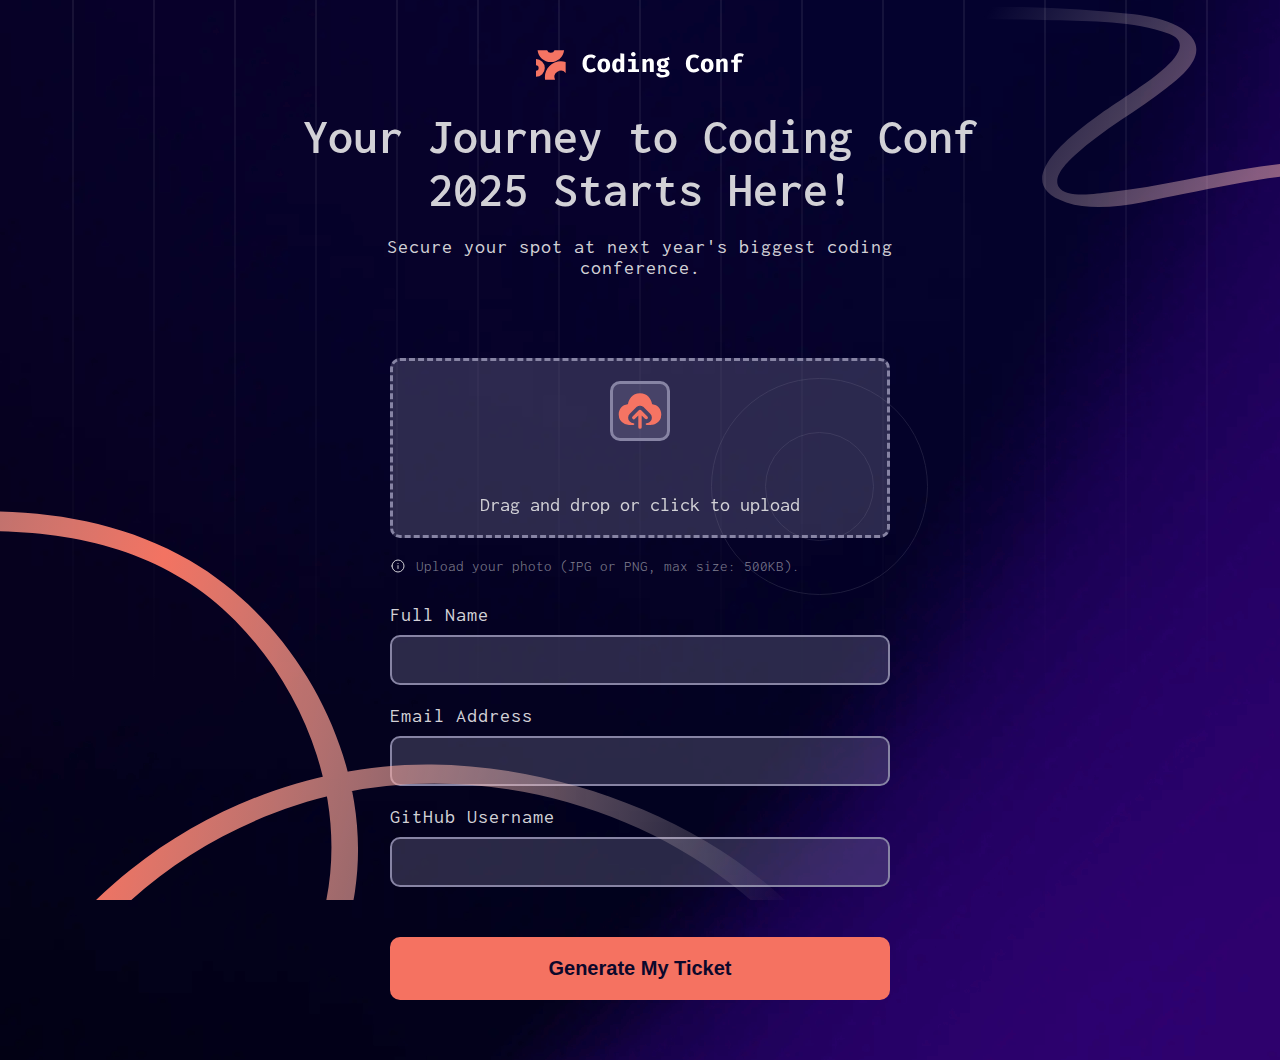
<file: index.html>
<!DOCTYPE html>
<html lang="en">

<head>
  <meta charset="UTF-8" />
  <meta name="viewport" content="width=device-width, initial-scale=1.0" />
  <!-- displays site properly based on user's device -->

  <link rel="icon" type="image/png" sizes="32x32" href="./assets/images/favicon-32x32.png" />

  <title>Frontend Mentor | Conference ticket generator</title>
  <link rel="preconnect" href="https://fonts.googleapis.com" />
  <link rel="preconnect" href="https://fonts.gstatic.com" crossorigin />
  <link
    href="https://fonts.googleapis.com/css2?family=Dancing+Script&family=Inconsolata:wght@200..900&family=Mulish:ital,wght@0,200..1000;1,200..1000&family=Poppins:ital,wght@0,100;0,200;0,300;0,400;0,500;0,600;0,700;0,800;0,900;1,100;1,200;1,300;1,400;1,500;1,600;1,700;1,800;1,900&display=swap"
    rel="stylesheet" />

  <link rel="stylesheet" href="style.css" />
</head>

<body>
  <!-- Form starts -->
  <section class="Header-section">
    <header>
      <img id="header-image" src="./assets/images/logo-full.svg" alt="Header-image" />
    </header>
  </section>
  <section class="backgroumgImages-section">
    <img class="top-right-img" src="./assets/images/pattern-squiggly-line-top.svg" alt="top-right image" />
    <img class="bottom-left-img" src="./assets/images/pattern-squiggly-line-bottom-desktop.svg"
      alt="bottom-left image" />
    <img class="circle-pattern-img" src="./assets/images/pattern-circle.svg" alt="circle-pattern image" />
  </section>
  <section id="Title">
    <h1>Your Journey to Coding Conf 2025 Starts Here!</h1>
    <p>Secure your spot at next year's biggest coding conference.</p>
  </section>
  <section id="form-section">
    <form id="form" action="#">
      <!-- avatar upload section -->
      <div class="image-input">
        <label for="avatar">
          <img id="upload-image-preview" src="./assets/images/icon-upload.svg" alt="Upload Image"
            style="cursor: pointer" />
        </label>
        <input tabindex="0" type="file" id="avatar" accept="image/jpeg, image/png" style="display: none" required />
        <span id="upload-text">Drag and drop or click to upload</span>
        <!-- Buttons for editing and removing avatar -->
        <div id="image-controls">
          <button id="remove-avatar-btn" tabindex="0">Remove image</button>
          <button id="edit-avatar-btn" tabindex="0">Change image</button>
        </div>
      </div>
      <div class="text_under_imageInput">
        <img src="./assets/images/icon-info.svg" alt="Icon Info Image">
        <p id="uploadInstructions">Upload your photo (JPG or PNG, max size: 500KB).</p>
      </div>
      <!-- form fields -->
      <label for="fullName">Full Name</label>
      <input tabindex="0" type="text" id="fullName" name="fullName" required />

      <label for="email">Email Address</label>
      <input tabindex="0" type="email" id="email" name="email" required />

      <label for="githubUsername">GitHub Username</label>
      <input tabindex="0" type="text" id="githubUsername" name="githubUsername" required />

      <button type="submit" id="submit_btn">Generate My Ticket</button>
    </form>
  </section>
  <!-- Form ends -->

  <!--   
  <div class="attribution">
    Challenge by <a href="https://www.frontendmentor.io?ref=challenge">Frontend Mentor</a>. 
    Coded by <a href="#">Your Name Here</a>.
  </div> -->
  <script src="script.js"></script>
</body>

</html>
</file>
<file: style.css>
* {
  margin: 0;
  padding: 0;
  box-sizing: border-box;
}
html{
    height: 100vh;
}
body {
  font-size: 20px;
  font-family: "Inconsolata", serif;
  background-image: 
  url(./assets/images/pattern-lines.svg),
  url(./assets/images/background-desktop.png);
  background-size: cover cover;
  background-position: center center;
  background-repeat: repeat no-repeat;
  width: 100%;
  height: 100vh;
  display: flex;
  flex-direction: column;
  justify-content: flex-start;
  align-items: center;
  padding: 20px;
  overflow: hidden;
}
/* header styling */
header {
  display: flex;
  justify-content: center;
  align-items: center;
  margin: 30px 0 0 0;
}
/* title section styling */
#Title {
  margin: 30px 0 0 0;
  display: flex;
  flex-direction: column;
  justify-content: center;
  align-items: center;
}

#Title h1 {
  font-size: 50px;
  font-weight: 600;
  text-align: center;
  color: hsl(252, 6%, 83%);
  width: 70%;
  margin: 0px;
}

#Title p {
  font-size: 20px;
  font-weight: 400;
  letter-spacing: 1px;
  margin: 20px;
  text-align: center;
  color: hsl(252, 6%, 83%);
  width: 100%;
}
.top-right-img{
    position: fixed;
    top: 0;
    right: 0;
}
.bottom-left-img{
    position: fixed;
    bottom: 0;
    left: 0;
}
.circle-pattern-img{
    position: fixed;
    top: 42%;
    right: 27.5%;
}
/* form styling */
#form{
    margin: 30px;
    display: flex;
    flex-direction: column;
    justify-content: center;
    align-items: center;
}
.image-input{
    position: relative;
    display: flex;
    flex-direction: column;
    justify-content: space-between;
    align-items: center;
    margin-bottom: 20px;
    padding: 20px;
    width: 100%;
    height: 180px;
    border-spacing: 10px;
    border-style: dashed;
    border-color: hsl(245, 15%, 58%);
    border-radius: 10px;
    background-color: rgba(135, 132, 164,0.3);
}
.image-input img{
    position: absolute;
    left: 44%;
    margin-bottom: 30px !important;
    height: 60px;
    border-style: solid;
    border-color: hsl(245, 15%, 58%);
    border-radius: 10px;
    background-color: rgba(135, 132, 164,0.3);
}

#form label{
    font-size: 20px;
    font-weight: 400;
    letter-spacing: 1px;  
    text-align: center;
    color: hsl(252, 6%, 83%);
    width: 100%;
    text-align: left;
    margin-bottom: 10px;
}
#image-controls{
    display: none;
    margin: 20px 0;
}

#image-controls button{
    font-size: 15px;
    height: 30px;
    width: 150px;
    text-align: center;
    border-radius: 8px;
    margin-top: 20px !important;
    background-color: hsl(245, 15%, 58%);
    text-decoration: underline;
    color: hsl(252, 6%, 83%);
    cursor: pointer;
}
#image-controls button:hover{
    transform: scale(1.3);
    transition: transform 0.3s ease-in-out;
    background-color: hsl(245, 19%, 35%);
}
#image-controls button:active{
   
    background-color: hsl(244, 35%, 15%);
    
}
/* #form #submit_btn:hover{
    
    background-color: hsl(7, 86%, 47%);
}

#form #submit_btn:active{
    transform: scale(1.1);
    background-color: hsl(7, 91%, 26%);
} */
.text_under_imageInput{
    width: 100%;
    display: flex;
    justify-content: flex-start;
    gap: 10px;
    margin-bottom: 30px;
    color: rgba(255, 255, 255,0.5);
    font-size: 15px;
    font-weight: 300;
}
#form input{
    padding: 10px;
    margin: 0 0 20px 0;
    width: 500px;
    height: 50px;
    border: 2px solid hsl(245, 15%, 58%);
    border-radius: 10px;
    font-size: 20px;
    background-color: rgba(135, 132, 164,0.3);
    color: white;
}
input:focus{
    outline: 4px solid hsl(7, 71%, 60%)!important;
}
#form span{
    margin-top: 20px;
    color: hsl(252, 6%, 83%);
}
#form #submit_btn{
    padding: 20px;
    margin: 30px 0;
    width: 100%;
    
    border: none;
    border-radius: 10px;
    font-size: 20px;
    background-color: hsl(7, 88%, 67%);
    color: hsl(248, 70%, 10%);
    font-weight: 600;
    cursor: pointer;
    
}
#form #submit_btn:hover{
    transform: scale(1.1);
    transition: all 0.3s ease-in-out;
    background-color: hsl(7, 86%, 47%);
}

#form #submit_btn:active{
    
    background-color: hsl(7, 91%, 26%);
}

#Ticket-section{
    margin: 30px;
    display: flex;
    flex-direction: column;
    justify-content: center;
    align-items: center;
}

.Ticket-image{
    width: 500px;
    height: 250px;
    margin: 30px;
    background: url(./assets/images/pattern-ticket.svg) no-repeat center / cover; 
    border:hsl(7, 88%, 67%);
    display: flex;
    flex-direction: column;
    justify-content: space-between;
    
    /* background-color: hsl(252, 6%, 83%); */
}
#Title{
    margin: 30px;
}
#Title .gradient-text{
    background:linear-gradient(45deg, hsl(7, 86%, 67%), hsl(0, 0%, 100%));
    -webkit-background-clip: text;
    -webkit-text-fill-color: transparent;
}
#Title p{
    font-size: 20px;
    font-weight: 400;
    letter-spacing: 1px;
    color: hsl(252, 6%, 83%);
    width: 50%;
}

.Ticket-image .header-part{
    margin: 30px;
    position: relative;
    color: hsl(245, 15%, 58%);
}
.Ticket-image .header-part p{
    position: absolute;
    left: 10%;
    margin-top: 10px;
}

.Ticket-image .Avatar-part{
    margin: 30px;
    letter-spacing: 2px;
    font-weight: 100;
    display: flex;
    flex-direction: column;
    justify-content: center;
    align-items: center;
}
.Ticket-image .Avatar-part img{
   border-radius: 5px;
   margin-top: 10px auto;
   
}
.Ticket-image .Avatar-part p{
    margin: 27px;
    color: hsl(0, 0%, 100%);
    letter-spacing: 1px;
    font-weight: 100;
}
.Ticket-image .Avatar-part p span{

    color: hsl(245, 15%, 58%);

}
</file>
